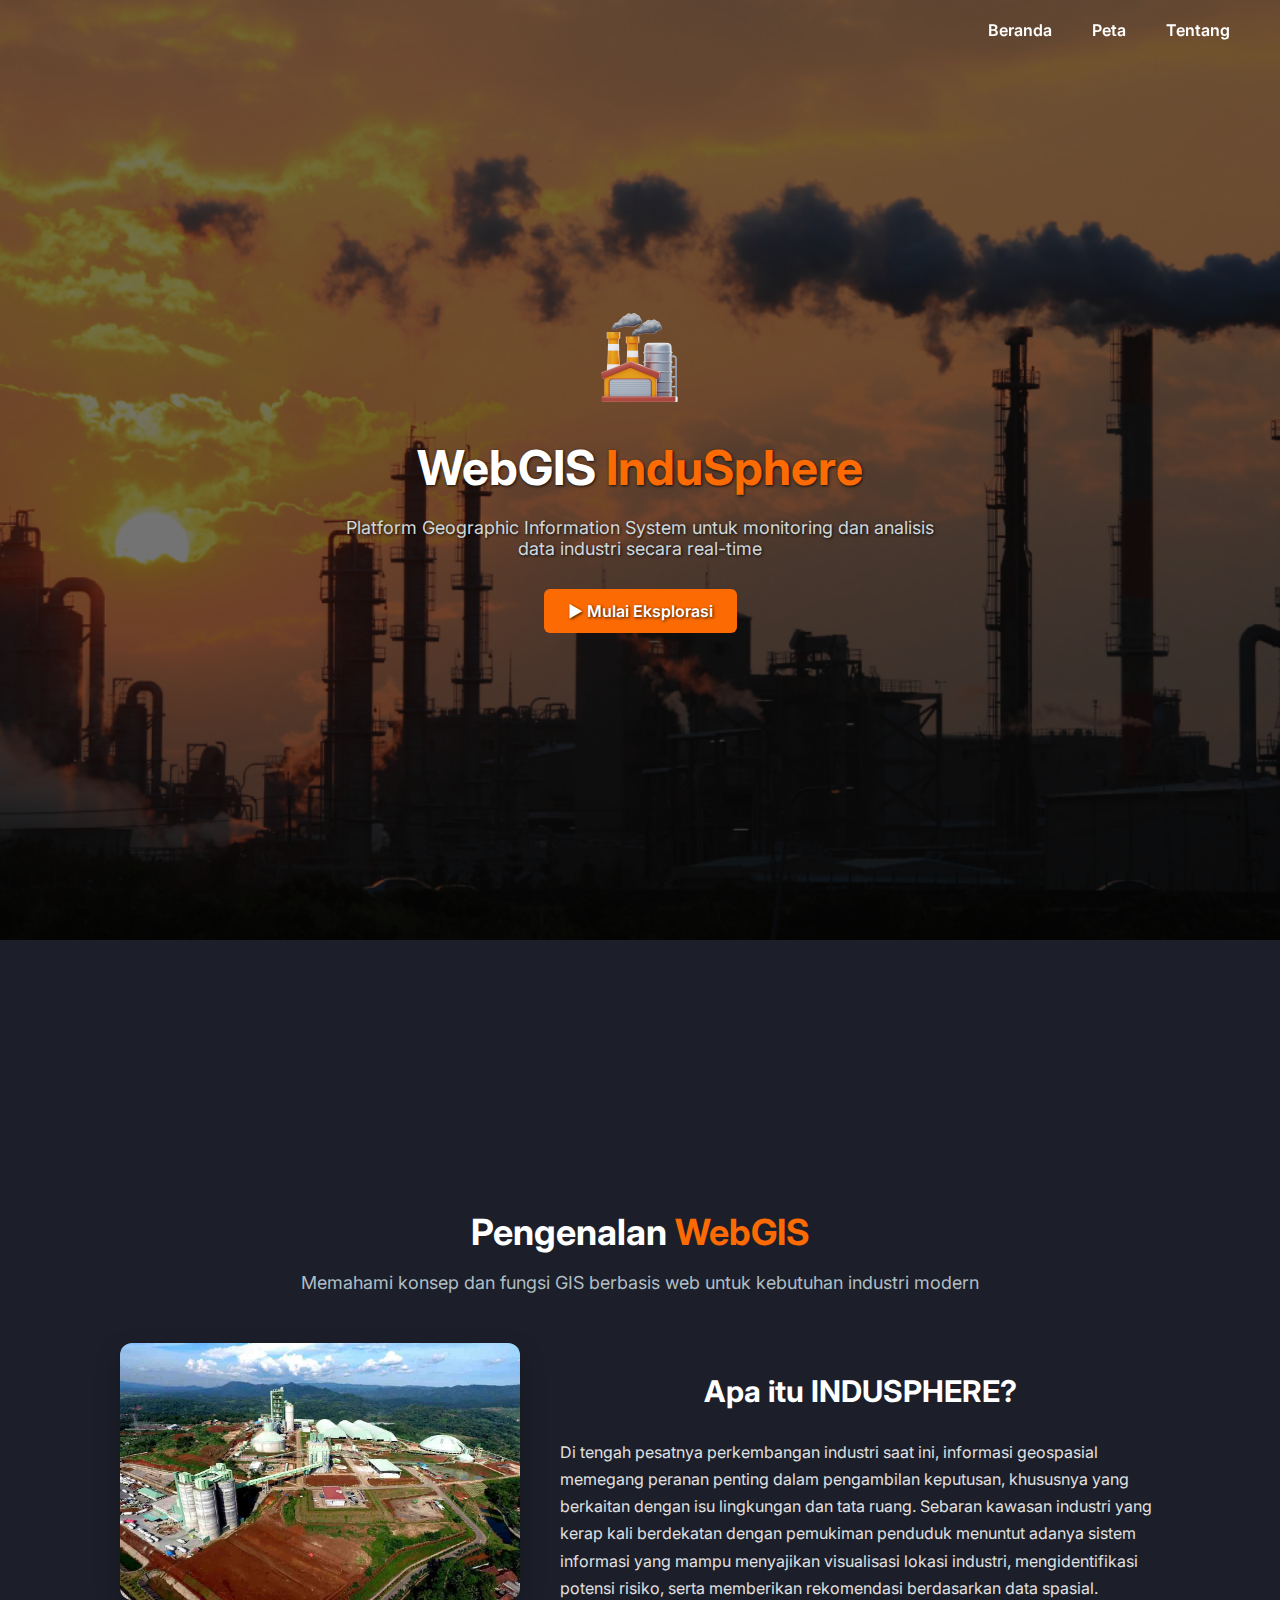
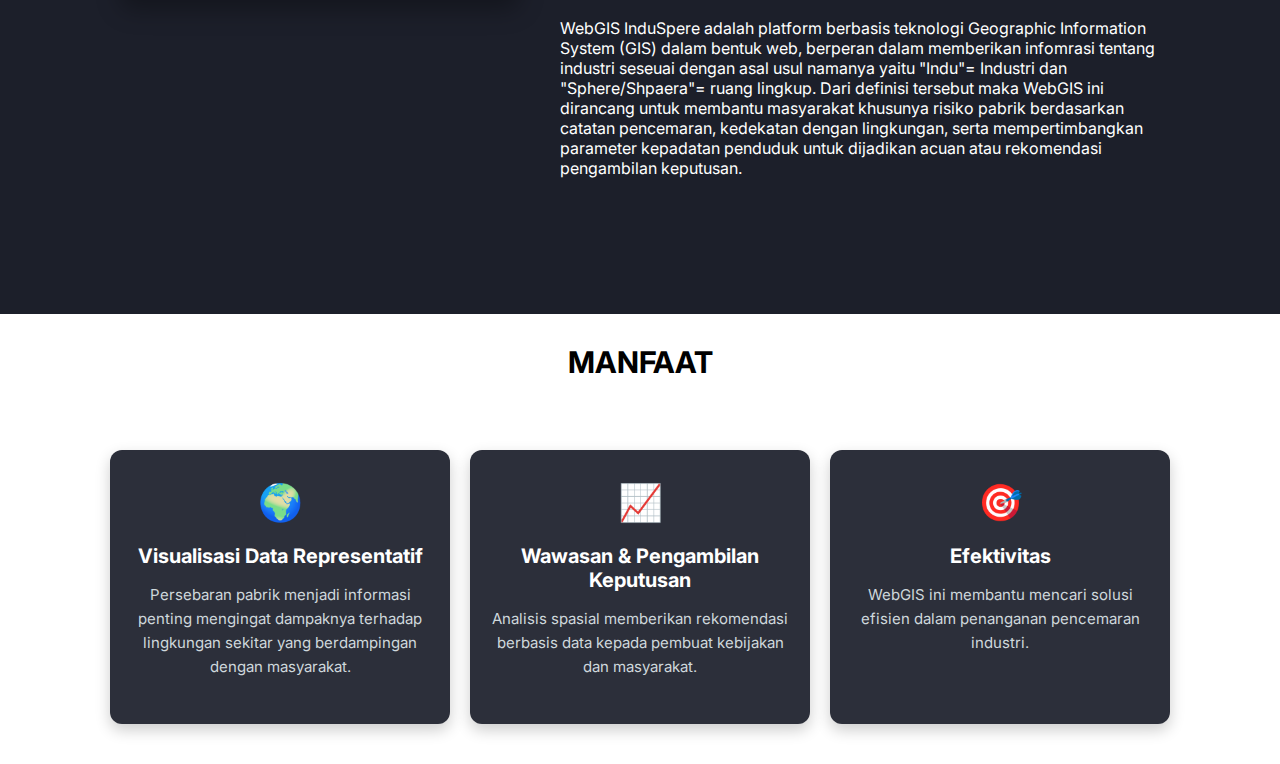
<file: FINAL2/baru.index.html>
<!DOCTYPE html>
<html lang="id">
<head>
  <meta charset="UTF-8" />
  <meta name="viewport" content="width=device-width, initial-scale=1.0"/>
  <title>WebGIS Industrial</title>
  <link rel="stylesheet" href="style.css" />
  <link href="https://fonts.googleapis.com/css2?family=Inter:wght@400;700&display=swap" rel="stylesheet">
</head>
<body>
<!-- ✅ Navbar -->
<header>
  <nav class="navbar">
    <ul class="nav-links">
      <li><a href="home.html">Beranda</a></li>
      <li><a href="peta.html">Peta</a></li>
      <li><a href="footer.html">Tentang</a></li>
    </ul>
  </nav>
</header>

<!-- ✅ Hero Section -->
<section class="hero">
  <div class="hero-content">
    <div class="hero-icon">
      <img src="./asset/icon/industri.jpg" alt="Industrial Icon" />
    </div>
    <h1 class="hero-title">WebGIS <span>InduSphere</span></h1>
    <p class="hero-subtitle">
      Platform Geographic Information System untuk monitoring dan analisis data industri secara real-time
    </p>
    <div class="hero-buttons">
      <a href="#eksplorasi" class="btn btn-orange">▶ Mulai Eksplorasi</a>
    </div>
  </div>
</section>



<!-- ======= LATAR BELAKANG ======= -->
 <section class="section-intro" id="eksplorasi"></section>
<section class="section-intro">
  <div class="intro-container">
    <h2 class="intro-title">Pengenalan <span>WebGIS</span></h2>
    <p class="intro-subtitle">Memahami konsep dan fungsi GIS berbasis web untuk kebutuhan industri modern</p>

    <div class="intro-content">
      <img src="./asset/scg.jpg" alt="WebGIS Image" class="intro-image">
      <div class="intro-text">
        <h3 class="text-title">Apa itu INDUSPHERE?</h3>
        <p class="text-paragraph">
          Di tengah pesatnya perkembangan industri saat ini, informasi geospasial memegang peranan penting dalam pengambilan keputusan, khususnya yang berkaitan dengan isu lingkungan dan tata ruang. 
          Sebaran kawasan industri yang kerap kali berdekatan dengan pemukiman penduduk menuntut adanya sistem informasi yang mampu menyajikan visualisasi lokasi industri, mengidentifikasi potensi risiko, serta memberikan rekomendasi berdasarkan data spasial.
          <p>WebGIS InduSpere adalah platform berbasis teknologi Geographic Information System (GIS) dalam bentuk web, berperan dalam memberikan infomrasi tentang industri seseuai dengan
            asal usul namanya yaitu "Indu"= Industri dan "Sphere/Shpaera"= ruang lingkup. Dari definisi tersebut maka WebGIS ini dirancang 
            untuk membantu masyarakat khusunya risiko pabrik berdasarkan catatan pencemaran, kedekatan dengan lingkungan, serta mempertimbangkan 
            parameter kepadatan penduduk untuk dijadikan acuan atau rekomendasi pengambilan keputusan.
          </p>

          <br><br>
         
      </div>
    </div>
  </div>
</section>


<!-- ======= FACT======= -->
 <!-- ======= MANFAAT ======= -->

  <h3 class="text-title">MANFAAT</h3>
  <div class="features-container">
    <div class="feature-card">
      <div class="feature-icon">🌍</div>
      <h3 class="feature-title">Visualisasi Data Representatif</h3>
      <p class="feature-text">Persebaran pabrik menjadi informasi penting mengingat dampaknya terhadap lingkungan sekitar yang berdampingan dengan masyarakat.</p>
    </div>
    <div class="feature-card">
      <div class="feature-icon">📈</div>
      <h3 class="feature-title">Wawasan & Pengambilan Keputusan</h3>
      <p class="feature-text">Analisis spasial memberikan rekomendasi berbasis data kepada pembuat kebijakan dan masyarakat.</p>
    </div>
    <div class="feature-card">
      <div class="feature-icon">🎯</div>
      <h3 class="feature-title">Efektivitas</h3>
      <p class="feature-text">WebGIS ini membantu mencari solusi efisien dalam penanganan pencemaran industri.</p>
    </div>
    
  </div>
</section>

  </div>
</section>

         
  </div>
</section>
</file>
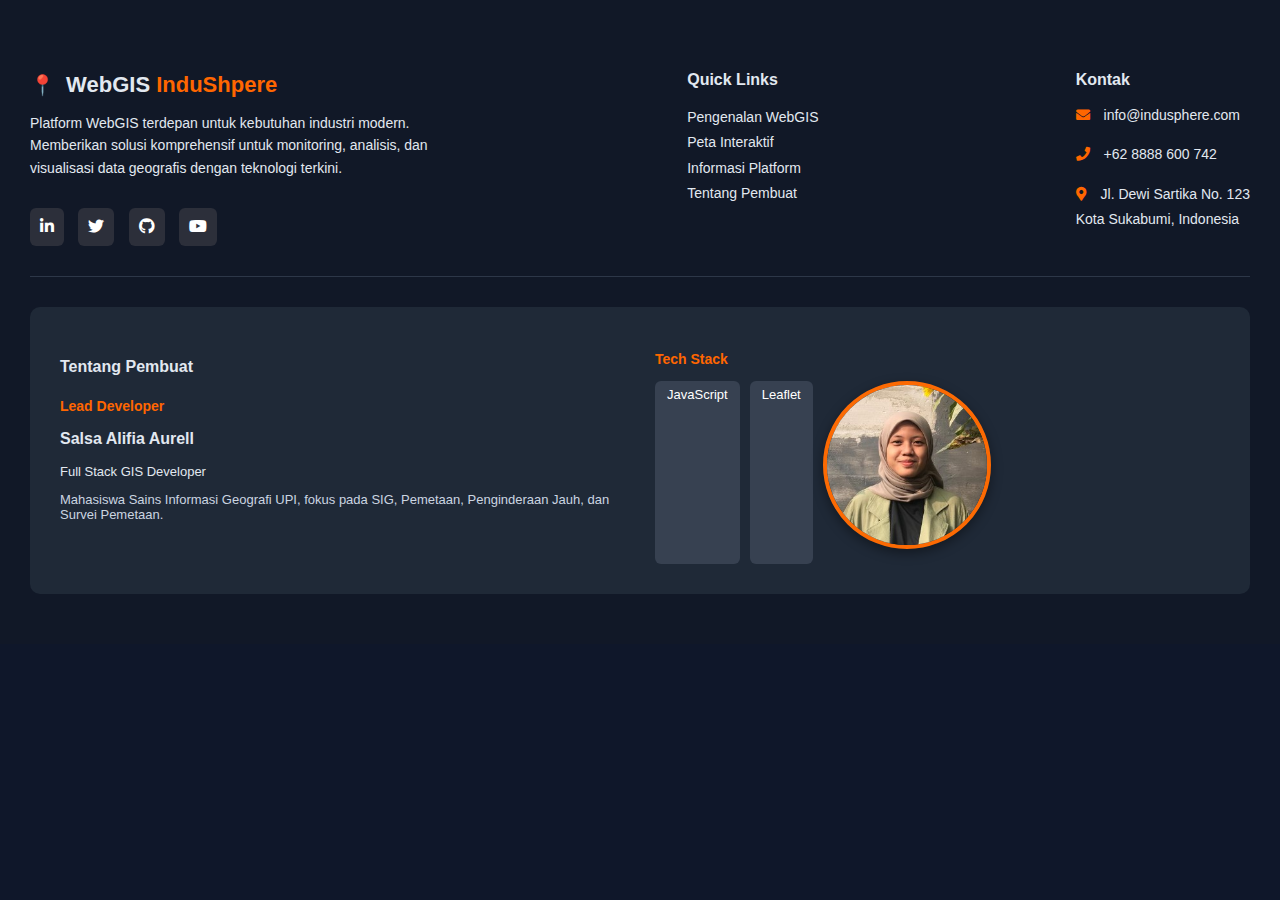
<file: FINAL2/footer.html>
<!DOCTYPE html>
<html lang="id">
<head>
  <meta charset="UTF-8" />
  <meta name="viewport" content="width=device-width, initial-scale=1.0" />
  <title>Footer WebGIS InduSheper</title>

  <!-- Font Awesome for Icons -->
  <link rel="stylesheet" href="https://cdnjs.cloudflare.com/ajax/libs/font-awesome/5.15.4/css/all.min.css" />
  
  <!-- Link CSS -->
  <link rel="stylesheet" href="footer.css" />
</head>
<body>
      <section class="Tentang" id="Tentang"></section>
  <footer class="footer-section">
    <div class="footer-top">
      <div class="footer-left">
        <h3><span class="footer-icon">📍</span> WebGIS <span class="orange">InduShpere</span></h3>
        <p>
          Platform WebGIS terdepan untuk kebutuhan industri modern. Memberikan solusi komprehensif untuk monitoring, analisis, dan visualisasi data geografis dengan teknologi terkini.
        </p>
        <div class="social-icons">
 <a href="https://www.linkedin.com/in/salsa-alifia-aurell-12b050317" target="_blank"><i class="fab fa-linkedin-in"></i></a>
          <a href="#"><i class="fab fa-twitter"></i></a>
          <a href="https://github.com/SalsaAlifia" target="_blank"><i class="fab fa-github"></i></a>
          <a href="#"><i class="fab fa-youtube"></i></a>
        </div>
      </div>

     
      <div class="footer-links">
        <h4>Quick Links</h4>
        <ul>
          <li><a href="#">Pengenalan WebGIS</a></li>
          <li><a href="#">Peta Interaktif</a></li>
          <li><a href="#">Informasi Platform</a></li>
          <li><a href="#">Tentang Pembuat</a></li>
      
        </ul>
      </div>

      <div class="footer-contact">
        <h4>Kontak</h4>
        <p><i class="fas fa-envelope"></i> info@indusphere.com</p>
        <p><i class="fas fa-phone"></i> +62 8888 600 742</p>
        <p><i class="fas fa-map-marker-alt"></i> Jl. Dewi Sartika No. 123<br>Kota Sukabumi, Indonesia</p>
      </div>
    </div>

    <hr />

    <div class="footer-bottom">
      <div class="creator-info">
        <h4>Tentang Pembuat</h4>
        <p class="label orange">Lead Developer</p>
        <p class="name">Salsa Alifia Aurell</p>
        <p class="role">Full Stack GIS Developer</p>
        <p class="desc">Mahasiswa Sains Informasi Geografi UPI, fokus pada SIG, Pemetaan, Penginderaan Jauh, dan Survei Pemetaan.</p>
      </div>

      <div class="tech-stack">
        <p class="label orange">Tech Stack</p>
        <div class="stack-list">
          <span>JavaScript</span>
          <span>Leaflet</span>
          <img src="./asset/Data_Spasial/salsa2.jpg" alt="Foto Pembuat" class="pembuat-foto">
        </div>
      </div>
    </div>
  </footer>
 <!-- SLIDE 5Author Section -->
  <section id="author-section">
    <div class="container">
      <div class="author-content">
     
        
</body>
</html>
</file>
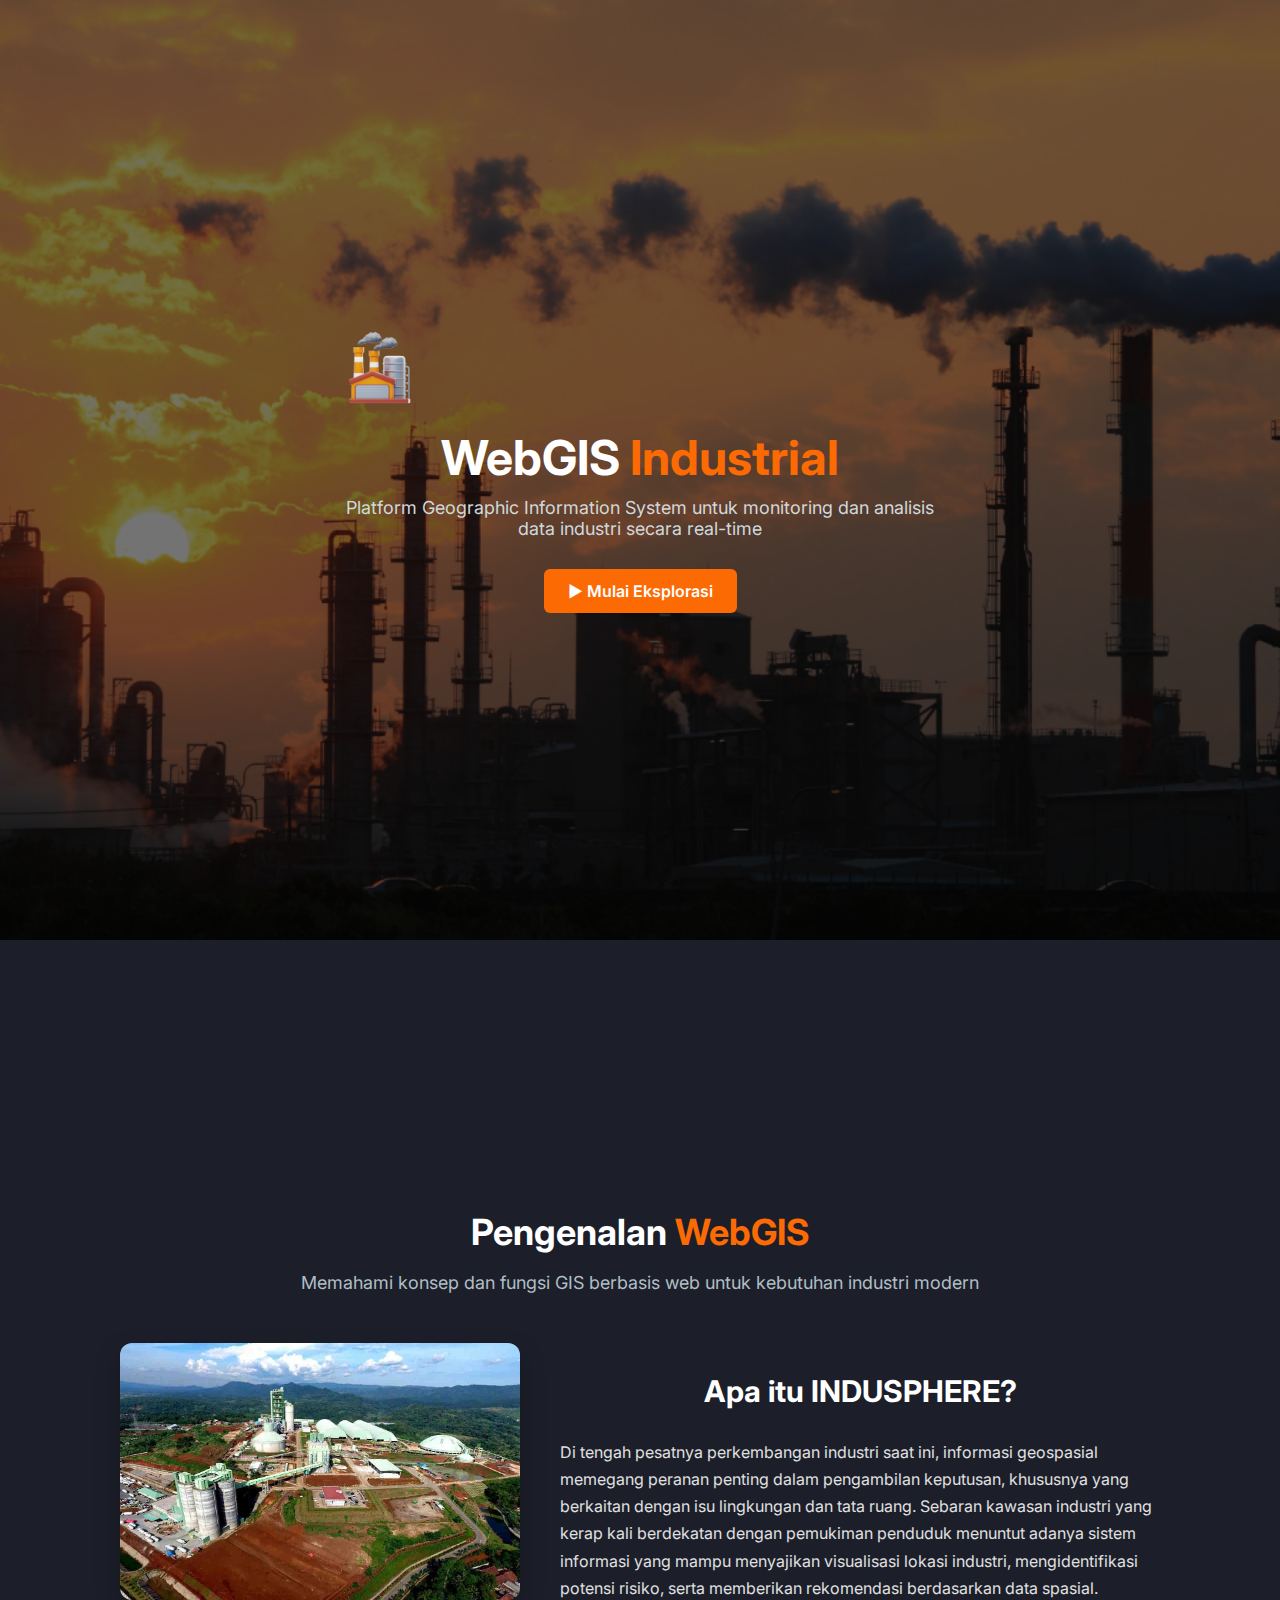
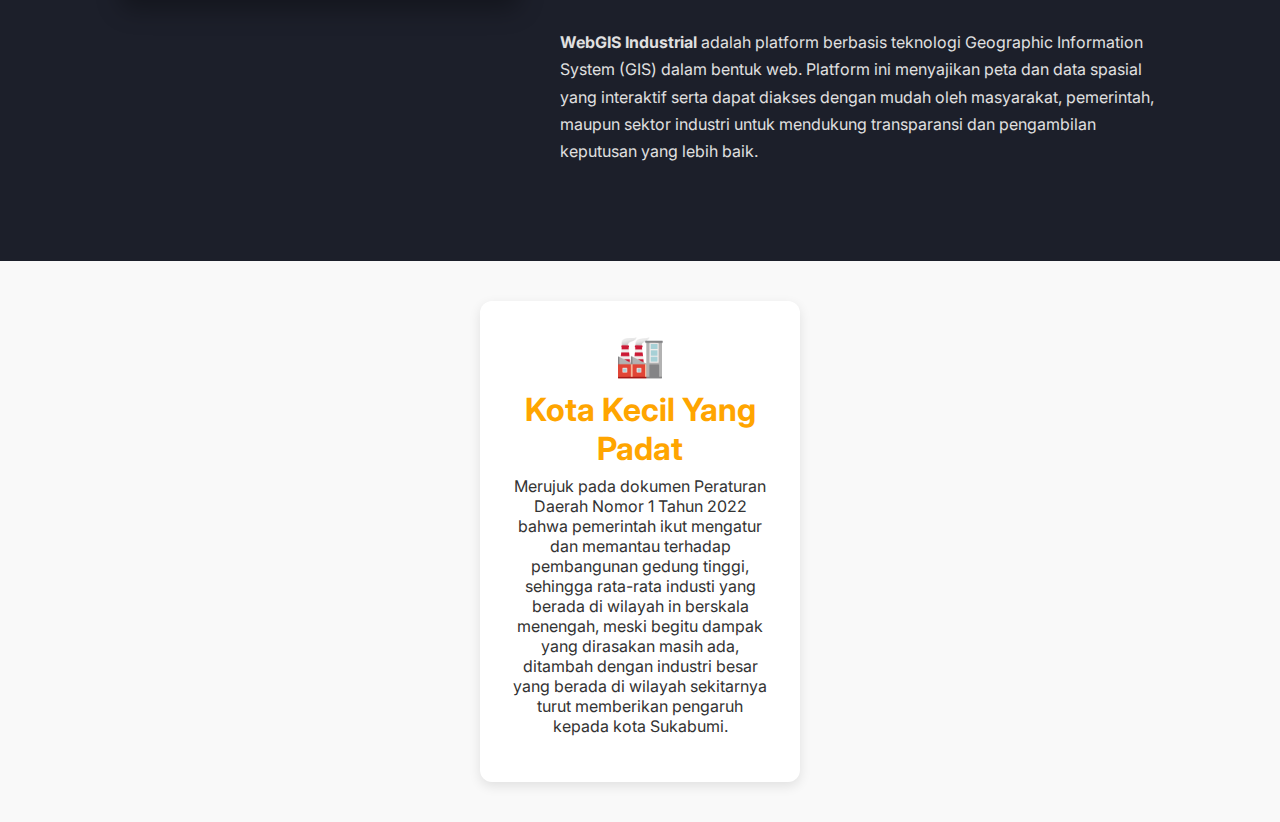
<file: FINAL2/home.html>
<!DOCTYPE html>
<html lang="id">
<head>
  <meta charset="UTF-8" />
  <meta name="viewport" content="width=device-width, initial-scale=1.0"/>
  <title>WebGIS Industrial</title>
  <link rel="stylesheet" href="style.css" />
  <link href="https://fonts.googleapis.com/css2?family=Inter:wght@400;700&display=swap" rel="stylesheet">
</head>
<body>
  <section class="hero">
    <div class="container">
      <img src="./asset/icon/industri.jpg" alt="Industrial Icon" class="hero-icon" />
      <h1 class="hero-title">WebGIS <span>Industrial</span></h1>
      <p class="hero-subtitle">
        Platform Geographic Information System untuk monitoring dan analisis data industri secara real-time
      </p>
      <div class="hero-buttons">
        <a href="#eksplorasi" class="btn btn-orange">▶ Mulai Eksplorasi</a>
      </div>
    </div>
  </section>


<!-- ======= LATAR BELAKANG ======= -->
 <section class="section-intro" id="eksplorasi"></section>
<section class="section-intro">
  <div class="intro-container">
    <h2 class="intro-title">Pengenalan <span>WebGIS</span></h2>
    <p class="intro-subtitle">Memahami konsep dan fungsi GIS berbasis web untuk kebutuhan industri modern</p>

    <div class="intro-content">
      <img src="./asset/scg.jpg" alt="WebGIS Image" class="intro-image">
      <div class="intro-text">
        <h3 class="text-title">Apa itu INDUSPHERE?</h3>
        <p class="text-paragraph">
          Di tengah pesatnya perkembangan industri saat ini, informasi geospasial memegang peranan penting dalam pengambilan keputusan, khususnya yang berkaitan dengan isu lingkungan dan tata ruang. Sebaran kawasan industri yang kerap kali berdekatan dengan pemukiman penduduk menuntut adanya sistem informasi yang mampu menyajikan visualisasi lokasi industri, mengidentifikasi potensi risiko, serta memberikan rekomendasi berdasarkan data spasial.

          <br><br>
          <b>WebGIS Industrial</b> adalah platform berbasis teknologi Geographic Information System (GIS) dalam bentuk web. Platform ini menyajikan peta dan data spasial yang interaktif serta dapat diakses dengan mudah oleh masyarakat, pemerintah, maupun sektor industri untuk mendukung transparansi dan pengambilan keputusan yang lebih baik.
        </p>
      </div>
    </div>
  </div>
</section>

<!-- ======= MANFAAT ======= -->
<section class="highlight-box">
  <div class="highlight-content">
    <div class="highlight-icon">🏭</div>
    <h3 class="highlight-number">Kota Kecil Yang Padat</h3>
    <p class="highlight-label">Merujuk pada dokumen Peraturan Daerah Nomor 1 Tahun 2022 bahwa pemerintah ikut mengatur
        dan memantau terhadap pembangunan gedung tinggi, sehingga rata-rata industi yang berada di wilayah in berskala menengah,
        meski begitu dampak yang dirasakan masih ada, ditambah dengan industri besar yang berada di wilayah sekitarnya turut 
        memberikan pengaruh kepada kota Sukabumi.
    </p>
</file>
<file: FINAL2/style.css>
body {
  margin: 0;
  font-family: 'Inter', sans-serif;
}

.hero {
  position: relative;
  height: 100vh;
  background-image: url('./asset/wb.png'); /* Gambar latar pabrik */
  background-size: cover;
  background-position: center;
  background-repeat: no-repeat;
  display: flex;
  justify-content: center;
  align-items: center;
  text-align: center;
  color: #fff;
  overflow: hidden;
  padding: 20px;
}

/* Overlay hitam transparan */
.hero::before {
  content: "";
  position: absolute;
  inset: 0; /* shorthand untuk top/right/bottom/left: 0 */
  background: rgba(0, 0, 0, 0.55); /* Bisa disesuaikan tingkat gelapnya */
  z-index: 1;
}

/* Konten agar muncul di atas overlay */
.hero-content {
  position: relative;
  z-index: 2;
  display: flex;
  flex-direction: column;
  align-items: center;
  justify-content: center;
  text-shadow: 1px 1px 3px rgba(0, 0, 0, 0.8); /* agar lebih terbaca */
}

/* Ikon di atas */
.hero-icon {
  display: flex;
  justify-content: center;
  align-items: center;
  margin-bottom: 25px;
}
.hero-icon img {
  width: 100px;
  height: 100px;
}

/* Judul utama */
.hero-title {
  font-size: 48px;
  font-weight: bold;
  margin: 10px 0;
}
.hero-title span {
  color: orange;
}

/* Subjudul */
.hero-subtitle {
  max-width: 600px;
  margin: 10px 0 20px;
  font-size: 16px;
}

/* Tombol */
.hero-button {
  padding: 12px 24px;
  background-color: orange;
  color: white;
  text-decoration: none;
  border-radius: 8px;
  font-weight: bold;
  margin: 5px;
}

/* pastikan konten di dalam .hero muncul di atas overlay */
.hero .container {
  position: relative;
  z-index: 2;
}


@keyframes gradientBG {
  0% { background-position: 0% 50%; }
  50% { background-position: 100% 50%; }
  100% { background-position: 0% 50%; }
}

.container {
  max-width: 800px;
}

.hero-icon {
  width: 80px;
  margin-bottom: 20px;
}

.hero-title {
  font-size: 48px;
  font-weight: 700;
  margin: 10px 0;
}

.hero-title span {
  color: #fc6a03; /* Orange */
}

.hero-subtitle {
  font-size: 18px;
  margin-bottom: 30px;
  color: #cfd8dc;
}

.hero-buttons {
  display: flex;
  justify-content: center;
  gap: 0px;
  flex-wrap: wrap;
}

.btn {
  padding: 12px 24px;
  font-size: 16px;
  border-radius: 6px;
  text-decoration: none;
  font-weight: 600;
  transition: all 0.3s ease;
}

.btn-orange {
  background-color: #fc6a03;
  color: white;
  border: none;
}

.btn-outline {
  background-color: white;
  color: #1c1f2a;
  border: 2px solid #cfd8dc;
}

.btn-orange:hover,
.btn-outline:hover {
  opacity: 0.9;
}
.section-intro {
  background-color: #1c1f2a;
  color: #ffffff;
  padding: 80px 20px;
}

.intro-container {
  max-width: 1100px;
  margin: 0 auto;
  text-align: center;
}

.intro-title {
  font-size: 36px;
  font-weight: 700;
  margin-bottom: 10px;
}

.intro-title span {
  color: #fc6a03;
}

.intro-subtitle {
  font-size: 18px;
  color: #b0bec5;
  margin-bottom: 50px;
}

.intro-content {
  display: flex;
  flex-wrap: wrap;
  justify-content: center;
  align-items: flex-start;
  gap: 40px;
  text-align: left;
}

.intro-image {
  width: 100%;
  max-width: 400px;
  border-radius: 12px;
  box-shadow: 0 10px 25px rgba(0, 0, 0, 0.3);
}

.intro-text {
  max-width: 600px;
}

.text-title {
  text-align: center;
  font-size: 30px;
  font-weight: 700;
  margin-bottom: 30px;
}

.text-paragraph {
  font-size: 16px;
  line-height: 1.7;
  color: #e0e0e0;
}
.features-section {
  background-color: #1c1f2a;
  padding: 60px 20px;
}

.features-container {
  max-width: 1100px;
  margin: 0 auto;
  display: flex;
  flex-wrap: wrap;
  justify-content: center;
  gap: 30px;
}

.feature-card {
  background-color: #2c2f3a;
  padding: 30px 20px;
  border-radius: 12px;
  width: 300px;
  text-align: center;
  color: #fff;
  box-shadow: 0 6px 15px rgba(0, 0, 0, 0.2);
  transition: transform 0.3s;
}

.feature-card:hover {
  transform: translateY(-5px);
}

.feature-icon {
  font-size: 36px;
  color: #fc6a03;
  margin-bottom: 15px;
}

.feature-title {
  font-size: 20px;
  font-weight: 700;
  margin-bottom: 10px;
}

.feature-text {
  font-size: 15px;
  color: #cfd8dc;
  line-height: 1.6;
}
.fitur-icon {
  font-size: 2.5rem;
  transform: scale(1.2);  /* memperbesar emoji agar setara dengan ikon lainnya */
  color: #ff6a00;
  margin-bottom: 15px;
}

.manfaat-container {
  display: flex;
  flex-wrap: wrap;
  justify-content: center;
  gap: 20px;
  padding: 40px 20px;
}

.manfaat-card {
  background-color: #2c2f3b;
  color: white;
  border-radius: 16px;
  padding: 20px;
  width: 300px;
  box-shadow: 0 4px 10px rgba(0,0,0,0.3);
  transition: transform 0.3s ease;
  text-align: center;
}

.manfaat-card:hover {
  transform: translateY(-5px);
}

.manfaat-card img {
  width: 50px;
  height: 50px;
  margin-bottom: 10px;
}

.features-container {
  display: flex;
  flex-wrap: wrap; /* Atur agar turun ke bawah saat layar kecil */
  justify-content: center;
  gap: 20px;
  padding: 40px 20px;
}
.section.full {
  height: 100vh;
  padding: 40px;
  scroll-snap-align: start;
  display: flex;
  align-items: center;
  justify-content: center;
}

body {
  scroll-snap-type: y mandatory;
  overflow-y: scroll;
  scroll-behavior: smooth;
  margin: 0;
}


/* ======== NAVBAR ======== */
.navbar {
  position: fixed;
  top: 20px;
  right: 40px;
  z-index: 1000;
  background: transparent;
}

.nav-links {
  list-style: none;
  display: flex;
  gap: 20px;
  margin: 0;
  padding: 0;
}

.nav-links li {
  display: inline-block;
}

.nav-links a {
  color: white;
  text-decoration: none;
  font-weight: 600;
  font-size: 16px;
  padding: 6px 10px;
  transition: all 0.3s ease;
}

.nav-links a:hover {
  color: #f39c12;
  background-color: rgba(255,255,255,0.1);
  border-radius: 5px;
}

body {
  scroll-snap-type: y mandatory;
  overflow-y: scroll;
  scroll-behavior: smooth;
  margin: 0;
}

.highlight-box {
  background-color: #f9f9f9; /* putih terang */
  padding: 40px 20px;
  display: flex;
  justify-content: center;
  align-items: center;
}

.highlight-content {
  background-color: white;
  border-radius: 12px;
  padding: 30px;
  width: 260px;
  text-align: center;
  box-shadow: 0 4px 12px rgba(0, 0, 0, 0.1);
}

.highlight-icon {
  font-size: 40px;
  color: #ffa500;
  margin-bottom: 10px;
}

.highlight-number {
  font-size: 32px;
  font-weight: 700;
  color: #ffa500;
  margin: 0;
}

.highlight-label {
  font-size: 16px;
  color: #333;
  margin-top: 8px;
}










footo
.profile-container {
  text-align: center;
  padding: 20px;
  color: white;
}

.profile-photo {
  width: 160px;
  height: 160px;
  object-fit: cover;
  border-radius: 50%; /* bikin bulat */
  border: 4px solid #fc6a03; /* opsional: border orange */
  box-shadow: 0 4px 10px rgba(0, 0, 0, 0.3);
  margin-bottom: 15px;
}
</file>
<file: FINAL2/footer.css>
body {
  margin: 0;
  font-family: 'Segoe UI', sans-serif;
  background-color: #0f172a;
  color: #e2e8f0;
}

.footer-section {
  background-color: #111827;
  padding: 50px 30px;
}

.footer-top {
  display: flex;
  flex-wrap: wrap;
  justify-content: space-between;
  gap: 40px;
  margin-bottom: 30px;
}

.footer-left h3 {
  font-size: 22px;
  margin-bottom: 10px;
}

.footer-icon {
  color: #ff6600;
  font-size: 20px;
  margin-right: 5px;
}

.footer-left p {
  font-size: 14px;
  max-width: 400px;
  line-height: 1.6;
}

.social-icons a {
  display: inline-block;
  background-color: #2c2f3a;
  color: white;
  padding: 10px;
  border-radius: 6px;
  margin-right: 10px;
  margin-top: 15px;
  font-size: 16px;
  transition: background 0.3s;
}

.social-icons a:hover {
  background-color: #ff6600;
}

.footer-links h4,
.footer-contact h4 {
  font-size: 16px;
  margin-bottom: 10px;
}

.footer-links ul {
  list-style: none;
  padding: 0;
}

.footer-links ul li a {
  text-decoration: none;
  color: #e2e8f0;
  font-size: 14px;
  line-height: 1.8;
}

.footer-contact p {
  font-size: 14px;
  line-height: 1.8;
}

.footer-contact i {
  margin-right: 10px;
  color: #ff6600;
}

hr {
  border: 0;
  height: 1px;
  background: #2d3748;
  margin: 30px 0;
}

.footer-bottom {
  display: flex;
  flex-wrap: wrap;
  justify-content: space-between;
  gap: 30px;
  background-color: #1f2937;
  padding: 30px;
  border-radius: 10px;
}

.creator-info,
.tech-stack {
  flex: 1;
  min-width: 30px;
}

.label {
  font-weight: bold;
  font-size: 14px;
}

.orange {
  color: #ff6600;
}

.name {
  font-weight: bold;
  font-size: 16px;
}

.role {
  font-size: 13px;
  margin-bottom: 10px;
}

.desc {
  font-size: 13px;
  color: #cbd5e1;
}

.stack-list {
  display: flex;
  flex-wrap: wrap;
  gap: 10px;
  margin-top: 10px;
}

.stack-list span {
  background-color: #374151;
  color: white;
  padding: 6px 12px;
  border-radius: 6px;
  font-size: 13px;
}
.profile-container {
  text-align: center;
  padding: 20px;
  color: white;
}

.profile-photo {
  width: 160px;
  height: 160px;
  object-fit: cover;
  border-radius: 50%; /* bikin bulat */
  border: 4px solid #fc6a03; /* opsional: border orange */
  box-shadow: 0 4px 10px rgba(0, 0, 0, 0.3);
  margin-bottom: 15px;
}
.pembuat-section {
  background-color: #1c1f2a;
  color: white;
  text-align: center;
  padding: 60px 20px;
}

.pembuat-container {
  max-width: 400px;
  margin: 0 auto;
}

.pembuat-foto {
  width: 160px;
  height: 160px;
  object-fit: cover;
  border-radius: 50%;
  border: 4px solid #fc6a03;
  box-shadow: 0 4px 12px rgba(0, 0, 0, 0.4);
  margin-bottom: 15px;
}

.pembuat-nama {
  font-size: 24px;
  font-weight: 70;
  margin-bottom: 10px;
}

.pembuat-deskripsi {
  font-size: 6px;
  color: #b0bec5;
}
</file>
